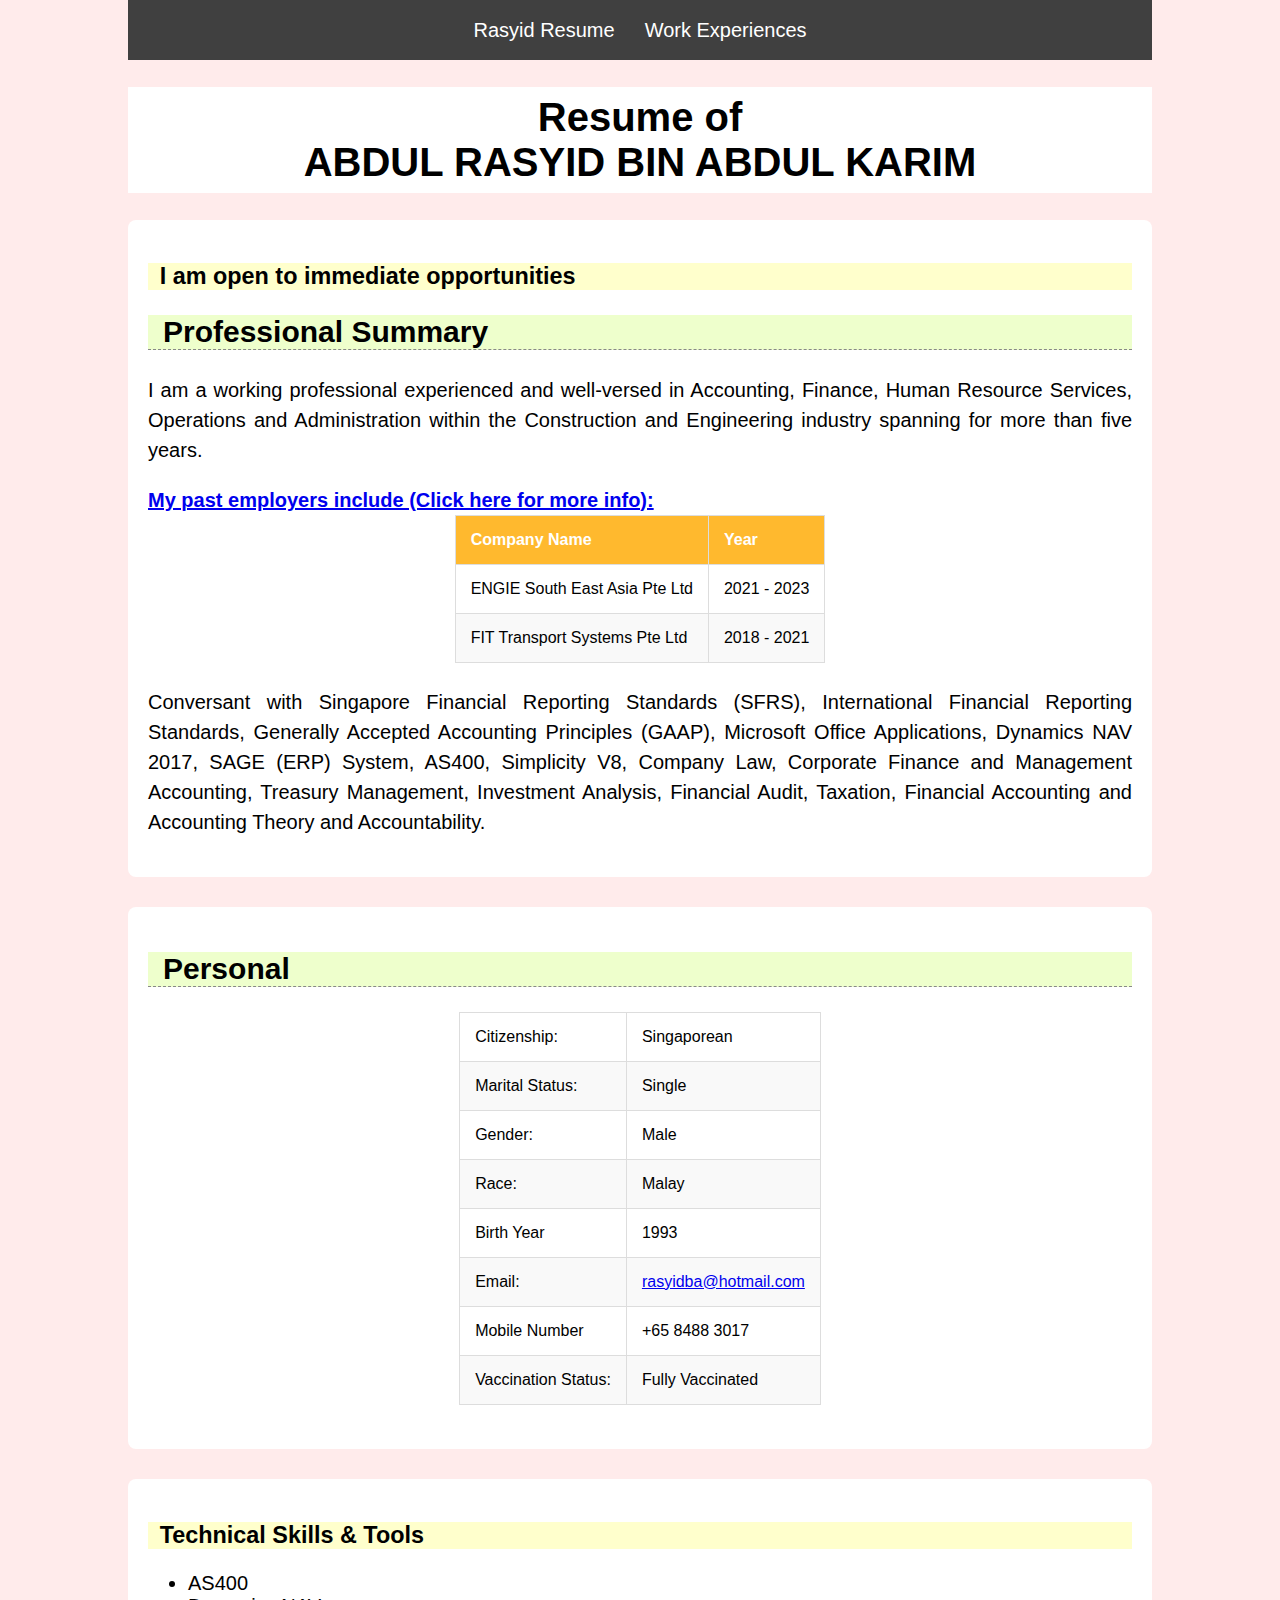
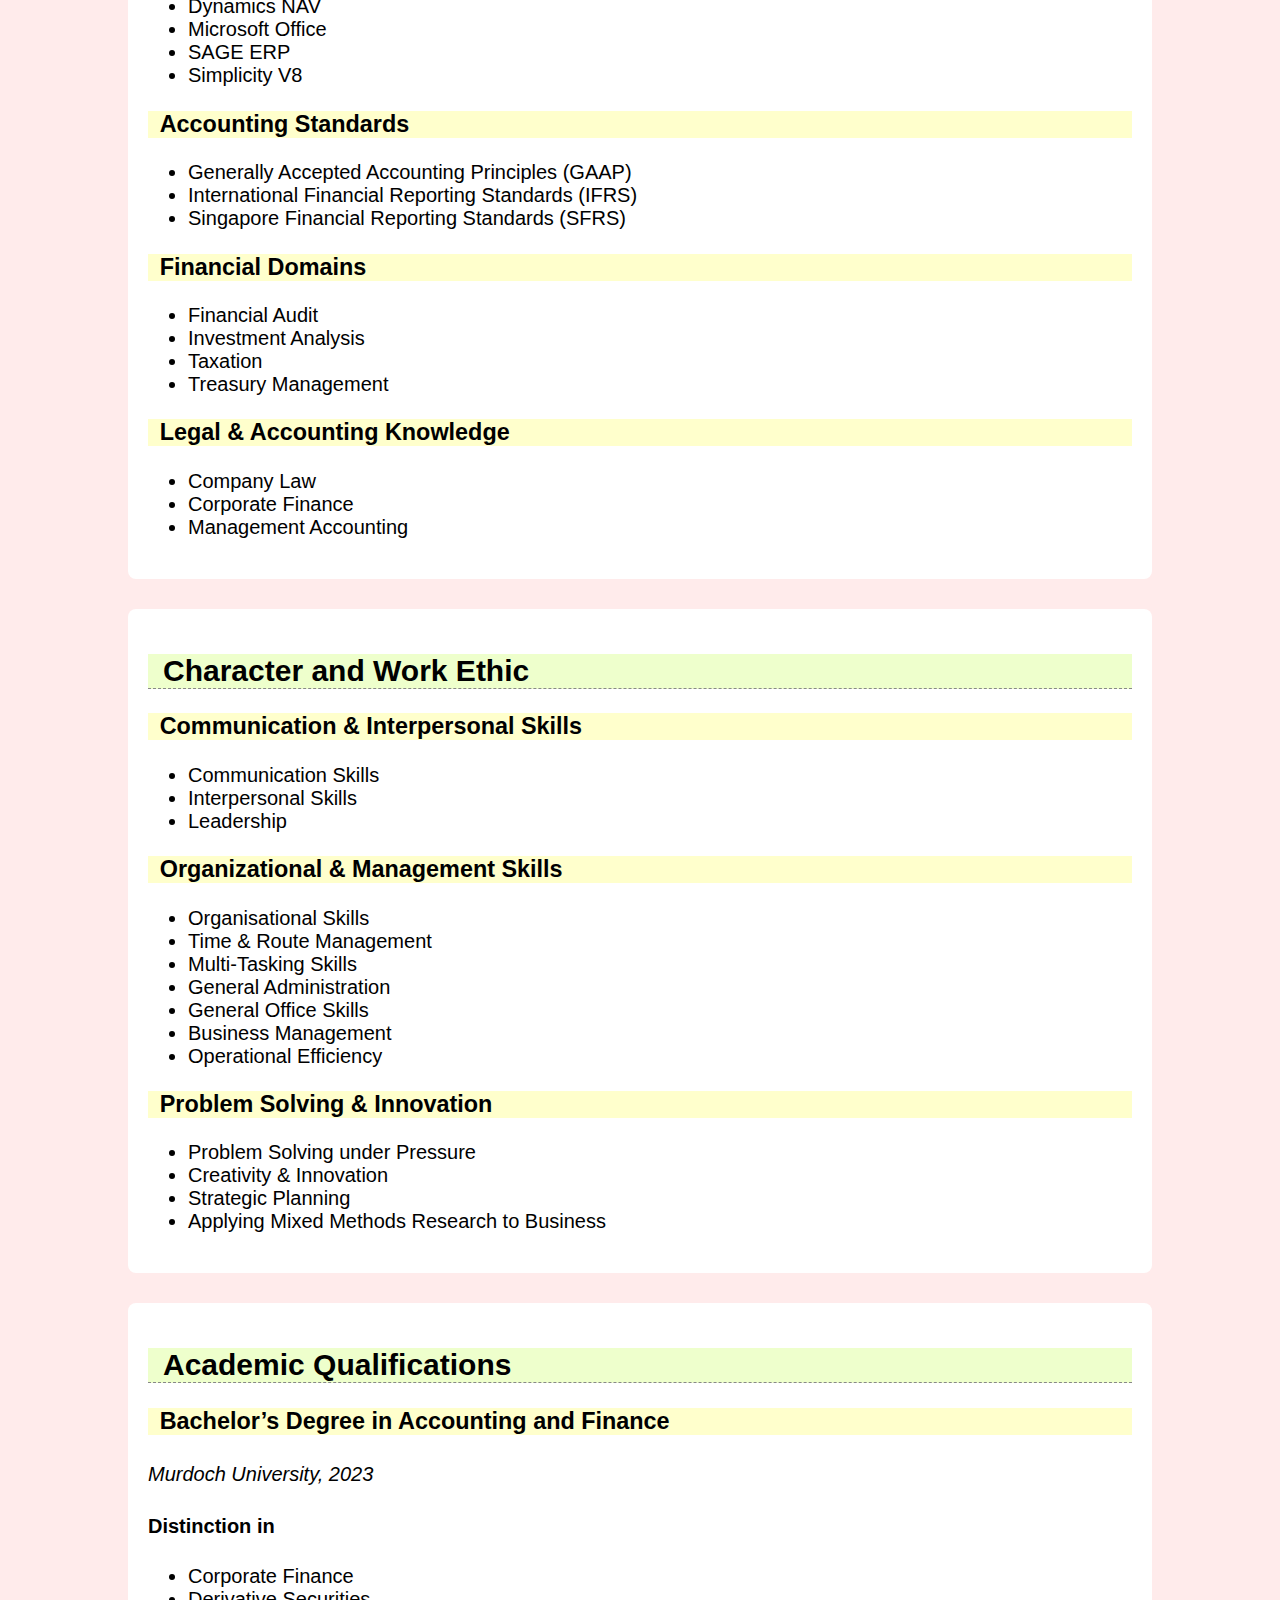
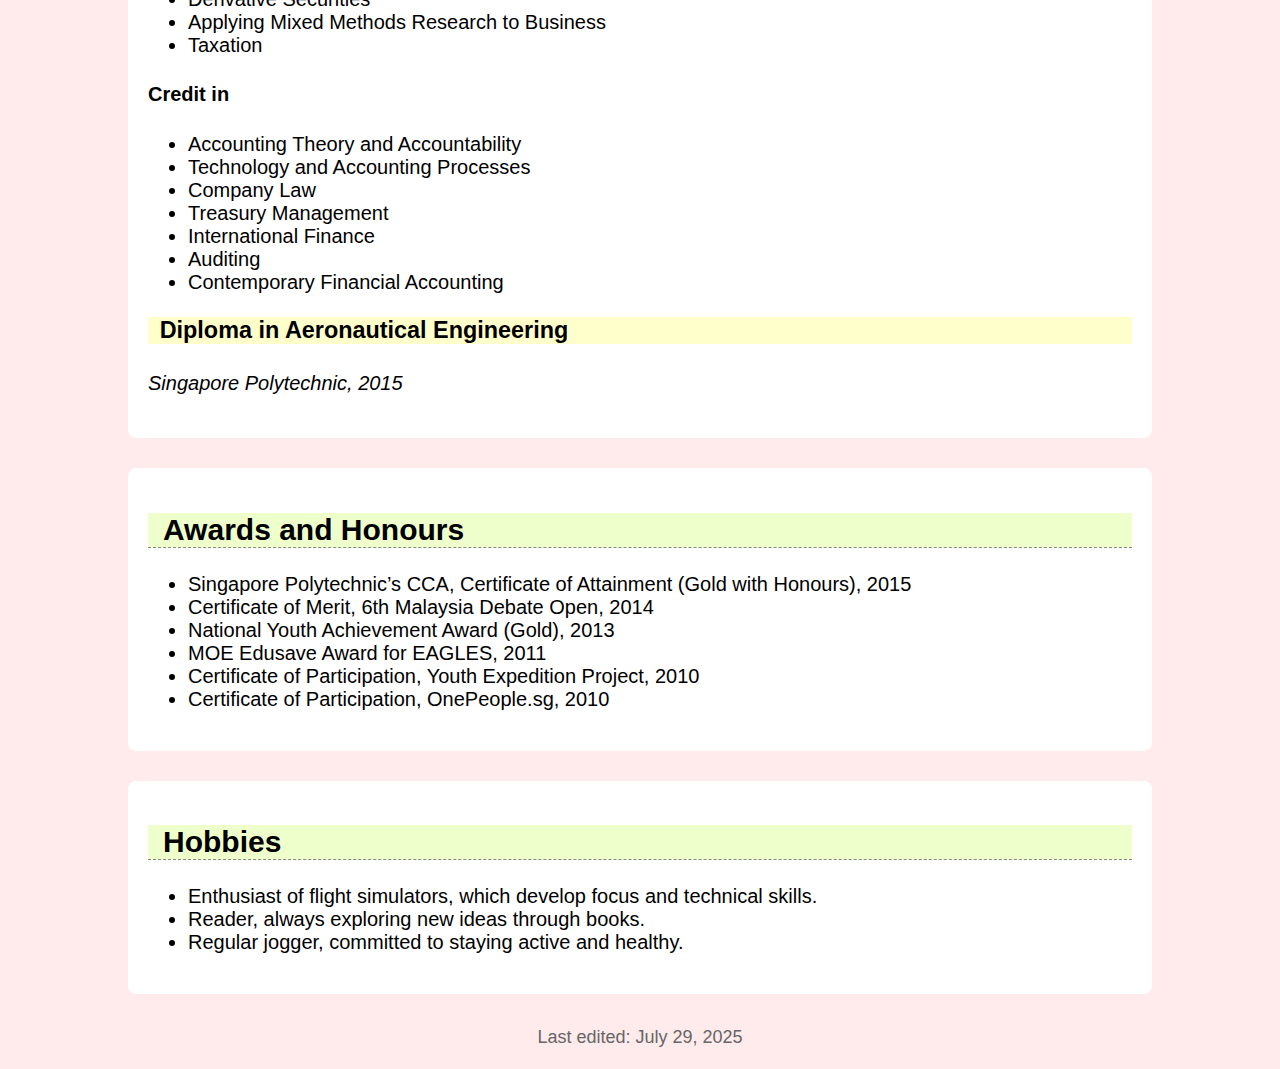
<file: index.html>
<html>

<head>
<link rel="stylesheet" href="css/styles.css" /> 
<title>Rasyid CV - (Updated as of 20 May 2025)</title>
</head>

<body>
<nav class="navbar">
    <ul>
        <li><a href="index.html">Rasyid Resume</a></li>
        <li><a href="RasyidJobDescription.html">Work Experiences</a></li>
    </ul>
</nav>


<h1>Resume of <br> ABDUL RASYID BIN ABDUL KARIM </h1>


<section id="professional-summary" class="resume-section">
<h3>I am open to immediate opportunities</h3>  
<h2>Professional Summary</h2>
    <p>
        I am a working professional experienced and well-versed in Accounting, Finance, 
Human Resource Services, Operations and Administration within the Construction 
and Engineering industry spanning for more than five years.
    </p>

    <a title="Click for more info" href="RasyidJobDescription.html" target="_blank" rel="noopener noreferrer">
        <strong>My past employers include (Click here for more info):</strong>
    </a>

<table border="1" cellpadding="8" cellspacing="0">
  <thead>
    <tr>
      <th>Company Name</th>
      <th>Year</th>
    </tr>
  </thead>
  <tbody>
    <tr>
      <td>ENGIE South East Asia Pte Ltd</td>
      <td>2021 - 2023</td>
    </tr>
    <tr>
      <td>FIT Transport Systems Pte Ltd</td>
      <td>2018 - 2021</td>
    </tr>
  </tbody>
</table>


    <p>
        Conversant with Singapore Financial Reporting Standards (SFRS), International Financial Reporting 
        Standards, Generally Accepted Accounting Principles (GAAP), Microsoft Office 
        Applications, Dynamics NAV 2017, SAGE (ERP) System, AS400, Simplicity V8, 
        Company Law, Corporate Finance and Management Accounting, Treasury 
        Management, Investment Analysis, Financial Audit, Taxation, Financial Accounting 
        and Accounting Theory and Accountability. 
    </p>
</section>

<section id="Particulars" class="resume-section">

  <h2>Personal</h2>
    <table border="1" cellpadding="8" cellspacing="0">
        <tr>
            <td>
                Citizenship:
            </td>
            <td id="citizenship">
                Singaporean
            </td>
        </tr>
        <tr>
            <td>
                Marital Status:
            </td>
            <td id="marital-status">
                Single
            </td>
        </tr>
        <tr>
            <td>
                Gender:
            </td>
            <td id="gender">
                Male
            </td>
        </tr>
        <tr>
            <td>
                Race:
            </td>
            <td id="race">
                Malay
            </td>
        </tr>
        <tr>
            <td>
                Birth Year
            </td>
            <td id="birth-year">
                1993
            </td>
        </tr>
        <tr>
            <td>
                Email:
            </td>
            <td>
            <a id="email" href="mailto:rasyidba@hotmail.com">rasyidba@hotmail.com</a>
            </td>
        </tr>
        <tr>
            <td>
                Mobile Number
            </td>
            <td id="handphone">
                +65 8488 3017
            </td>
        </tr>
        <tr>
            <td>
                Vaccination Status:
            </td>
            <td id="vaccination-status">
                Fully Vaccinated
            </td>
        </tr>    
    </table>
</section>

<section id="skills-and-tools" class="resume-section">
<h3>Technical Skills & Tools</h3>
  <ul>
    <li>AS400</li>
    <li>Dynamics NAV</li>
    <li>Microsoft Office</li>
    <li>SAGE ERP</li>
    <li>Simplicity V8</li>
  </ul>

  <h3>Accounting Standards</h3>
  <ul>
    <li>Generally Accepted Accounting Principles (GAAP)</li>
    <li>International Financial Reporting Standards (IFRS)</li>
    <li>Singapore Financial Reporting Standards (SFRS)</li>
  </ul>

  <h3>Financial Domains</h3>
  <ul>
    <li>Financial Audit</li>
    <li>Investment Analysis</li>
    <li>Taxation</li>
    <li>Treasury Management</li>
  </ul>

  <h3>Legal & Accounting Knowledge</h3>
  <ul>
    <li>Company Law</li>
    <li>Corporate Finance</li>
    <li>Management Accounting</li>
  </ul>
  </section>


<section id="character-work-ethic" class="resume-section">
  <h2>Character and Work Ethic</h2>

  <h3>Communication & Interpersonal Skills</h3>
  <ul>
    <li>Communication Skills</li>
    <li>Interpersonal Skills</li>
    <li>Leadership</li>
  </ul>

  <h3>Organizational & Management Skills</h3>
  <ul>
    <li>Organisational Skills</li>
    <li>Time & Route Management</li>
    <li>Multi-Tasking Skills</li>
    <li>General Administration</li>
    <li>General Office Skills</li>
    <li>Business Management</li>
    <li>Operational Efficiency</li>
  </ul>

  <h3>Problem Solving & Innovation</h3>
  <ul>
    <li>Problem Solving under Pressure</li>
    <li>Creativity & Innovation</li>
    <li>Strategic Planning</li>
    <li>Applying Mixed Methods Research to Business</li>
  </ul>
</section>

<section id="academic-qualifications" class="resume-section">
  <h2>Academic Qualifications</h2>

<article>
  <h3>Bachelor’s Degree in Accounting and Finance</h3>
  <p><em>Murdoch University, 2023</em></p>

  <h4>Distinction in</h4>
  <ul>
    <li>Corporate Finance</li>
    <li>Derivative Securities</li>
    <li>Applying Mixed Methods Research to Business</li>
    <li>Taxation</li>
  </ul>

  <h4>Credit in</h4>
  <ul>
    <li>Accounting Theory and Accountability</li>
    <li>Technology and Accounting Processes</li>
    <li>Company Law</li>
    <li>Treasury Management</li>
    <li>International Finance</li>
    <li>Auditing</li>
    <li>Contemporary Financial Accounting</li>
  </ul>
</article>


  <article>
    <h3>Diploma in Aeronautical Engineering</h3>
    <p><em>Singapore Polytechnic, 2015</em></p>
  </article>
</section>

<section id="awards-honours" class="resume-section">
  <h2>Awards and Honours</h2>
  <ul>
    <li>Singapore Polytechnic’s CCA, Certificate of Attainment (Gold with Honours), 2015</li>
    <li>Certificate of Merit, 6th Malaysia Debate Open, 2014</li>
    <li>National Youth Achievement Award (Gold), 2013</li>
    <li>MOE Edusave Award for EAGLES, 2011</li>
    <li>Certificate of Participation, Youth Expedition Project, 2010</li>
    <li>Certificate of Participation, OnePeople.sg, 2010</li>
  </ul>
</section>

<section id="hobbies" class="resume-section">
  <h2>Hobbies</h2>
  <ul>
    <li>Enthusiast of flight simulators, which develop focus and technical skills.</li>
    <li>Reader, always exploring new ideas through books.</li>
    <li>Regular jogger, committed to staying active and healthy.</li>
  </ul>
</section>


</body>



<footer style="font-size: 0.9em; color: #666; text-align: center;">
  <p>Last edited: July 29, 2025</p>
</footer>
</html>
</file>
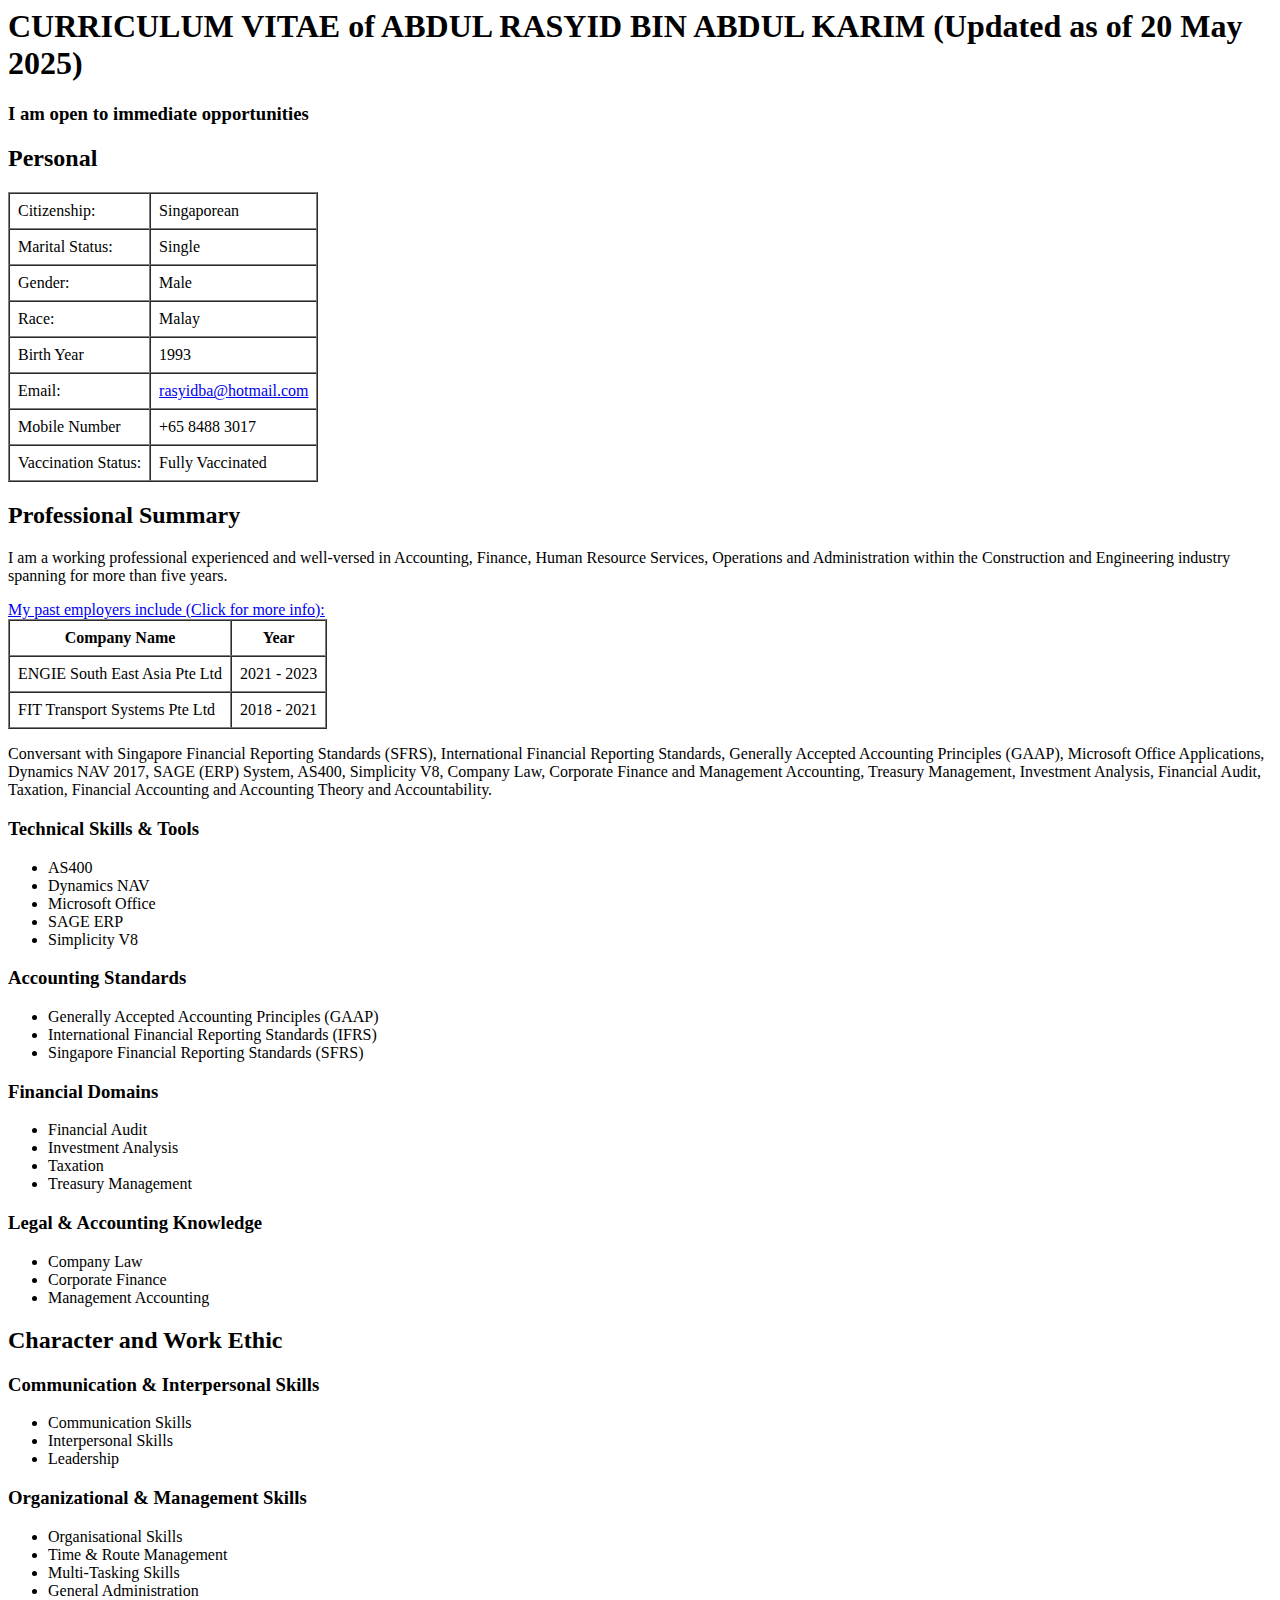
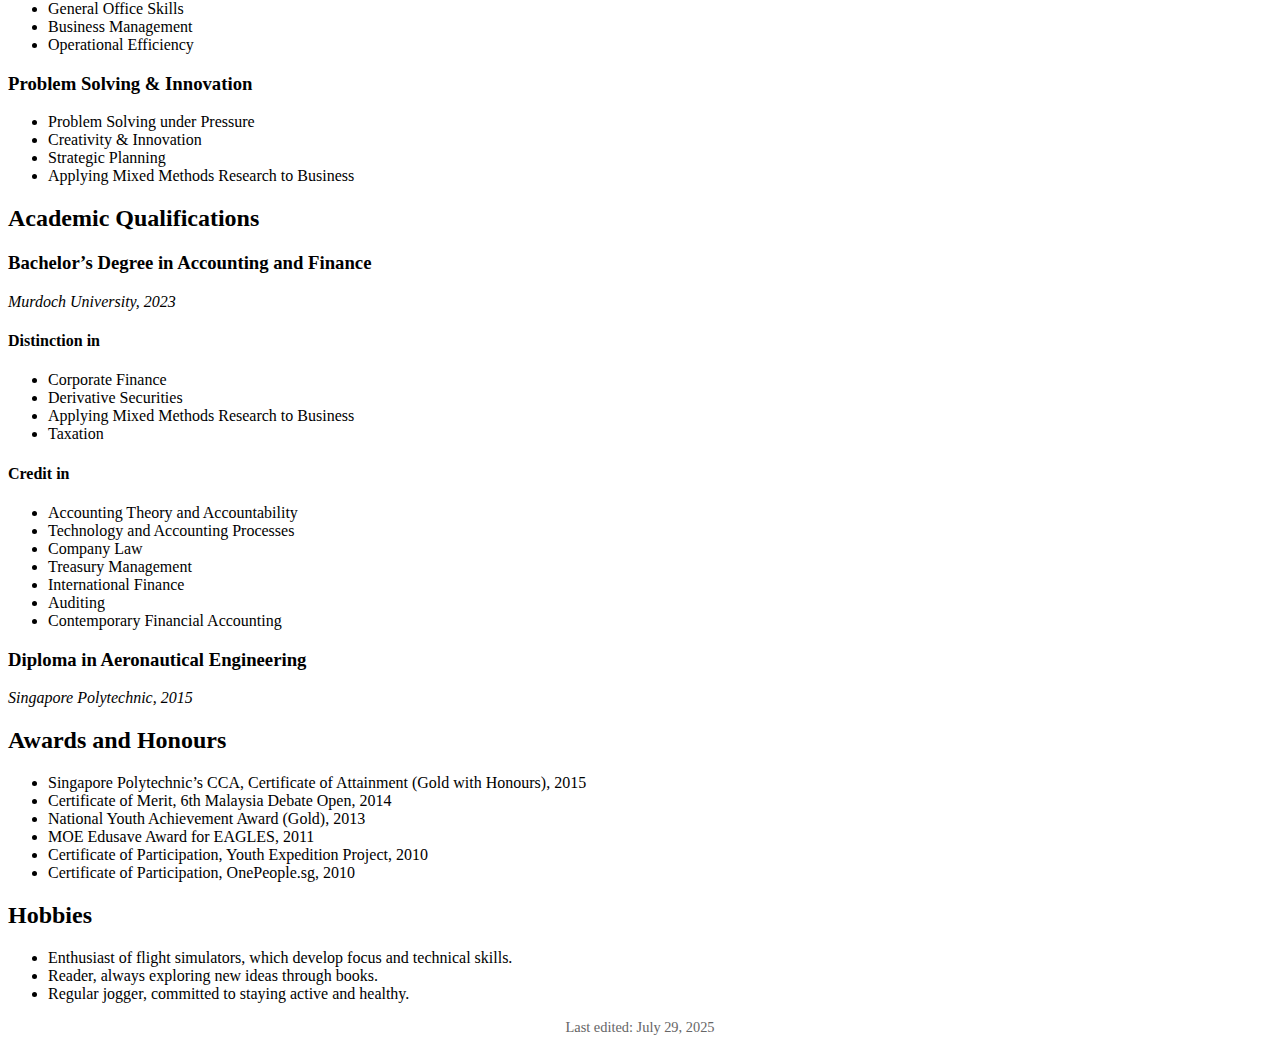
<file: coding attempts/index.html>
<html>

<head>
<title>Rasyid CV</title>
</head>

<body>
<h1>CURRICULUM VITAE of ABDUL RASYID BIN ABDUL KARIM 
(Updated as of 20 May 2025)</h1>

<h3>I am open to immediate opportunities</h3>


<section id="Particulars">
    <h2>Personal</h2>
    <table border="1" cellpadding="8" cellspacing="0">
        <tr>
            <td>
                Citizenship:
            </td>
            <td id="citizenship">
                Singaporean
            </td>
        </tr>
        <tr>
            <td>
                Marital Status:
            </td>
            <td id="marital-status">
                Single
            </td>
        </tr>
        <tr>
            <td>
                Gender:
            </td>
            <td id="gender">
                Male
            </td>
        </tr>
        <tr>
            <td>
                Race:
            </td>
            <td id="race">
                Malay
            </td>
        </tr>
        <tr>
            <td>
                Birth Year
            </td>
            <td id="birth-year">
                1993
            </td>
        </tr>
        <tr>
            <td>
                Email:
            </td>
            <td>
            <a id="email" href="mailto:rasyidba@hotmail.com">rasyidba@hotmail.com</a>
            </td>
        </tr>
        <tr>
            <td>
                Mobile Number
            </td>
            <td id="handphone">
                +65 8488 3017
            </td>
        </tr>
        <tr>
            <td>
                Vaccination Status:
            </td>
            <td id="vaccination-status">
                Fully Vaccinated
            </td>
        </tr>    
    </table>
</section>


<section id="professional-summary">
<h2>Professional Summary</h2>
    <p>
        I am a working professional experienced and well-versed in Accounting, Finance, 
Human Resource Services, Operations and Administration within the Construction 
and Engineering industry spanning for more than five years.
    </p>

    <a title="Click for more info" href="RasyidJobDescription.html" target="_blank" rel="noopener noreferrer">
        My past employers include (Click for more info):
    </a>

<table border="1" cellpadding="8" cellspacing="0">
  <thead>
    <tr>
      <th>Company Name</th>
      <th>Year</th>
    </tr>
  </thead>
  <tbody>
    <tr>
      <td>ENGIE South East Asia Pte Ltd</td>
      <td>2021 - 2023</td>
    </tr>
    <tr>
      <td>FIT Transport Systems Pte Ltd</td>
      <td>2018 - 2021</td>
    </tr>
  </tbody>
</table>


    <p>
        Conversant with Singapore Financial Reporting Standards (SFRS), International Financial Reporting 
        Standards, Generally Accepted Accounting Principles (GAAP), Microsoft Office 
        Applications, Dynamics NAV 2017, SAGE (ERP) System, AS400, Simplicity V8, 
        Company Law, Corporate Finance and Management Accounting, Treasury 
        Management, Investment Analysis, Financial Audit, Taxation, Financial Accounting 
        and Accounting Theory and Accountability. 
    </p>
</section>

<h3>Technical Skills & Tools</h3>
  <ul>
    <li>AS400</li>
    <li>Dynamics NAV</li>
    <li>Microsoft Office</li>
    <li>SAGE ERP</li>
    <li>Simplicity V8</li>
  </ul>

  <h3>Accounting Standards</h3>
  <ul>
    <li>Generally Accepted Accounting Principles (GAAP)</li>
    <li>International Financial Reporting Standards (IFRS)</li>
    <li>Singapore Financial Reporting Standards (SFRS)</li>
  </ul>

  <h3>Financial Domains</h3>
  <ul>
    <li>Financial Audit</li>
    <li>Investment Analysis</li>
    <li>Taxation</li>
    <li>Treasury Management</li>
  </ul>

  <h3>Legal & Accounting Knowledge</h3>
  <ul>
    <li>Company Law</li>
    <li>Corporate Finance</li>
    <li>Management Accounting</li>
  </ul>


<section id="character-work-ethic">
  <h2>Character and Work Ethic</h2>

  <h3>Communication & Interpersonal Skills</h3>
  <ul>
    <li>Communication Skills</li>
    <li>Interpersonal Skills</li>
    <li>Leadership</li>
  </ul>

  <h3>Organizational & Management Skills</h3>
  <ul>
    <li>Organisational Skills</li>
    <li>Time & Route Management</li>
    <li>Multi-Tasking Skills</li>
    <li>General Administration</li>
    <li>General Office Skills</li>
    <li>Business Management</li>
    <li>Operational Efficiency</li>
  </ul>

  <h3>Problem Solving & Innovation</h3>
  <ul>
    <li>Problem Solving under Pressure</li>
    <li>Creativity & Innovation</li>
    <li>Strategic Planning</li>
    <li>Applying Mixed Methods Research to Business</li>
  </ul>
</section>

<section id="academic-qualifications">
  <h2>Academic Qualifications</h2>

<article>
  <h3>Bachelor’s Degree in Accounting and Finance</h3>
  <p><em>Murdoch University, 2023</em></p>

  <h4>Distinction in</h4>
  <ul>
    <li>Corporate Finance</li>
    <li>Derivative Securities</li>
    <li>Applying Mixed Methods Research to Business</li>
    <li>Taxation</li>
  </ul>

  <h4>Credit in</h4>
  <ul>
    <li>Accounting Theory and Accountability</li>
    <li>Technology and Accounting Processes</li>
    <li>Company Law</li>
    <li>Treasury Management</li>
    <li>International Finance</li>
    <li>Auditing</li>
    <li>Contemporary Financial Accounting</li>
  </ul>
</article>


  <article>
    <h3>Diploma in Aeronautical Engineering</h3>
    <p><em>Singapore Polytechnic, 2015</em></p>
  </article>
</section>

<section id="awards-honours">
  <h2>Awards and Honours</h2>
  <ul>
    <li>Singapore Polytechnic’s CCA, Certificate of Attainment (Gold with Honours), 2015</li>
    <li>Certificate of Merit, 6th Malaysia Debate Open, 2014</li>
    <li>National Youth Achievement Award (Gold), 2013</li>
    <li>MOE Edusave Award for EAGLES, 2011</li>
    <li>Certificate of Participation, Youth Expedition Project, 2010</li>
    <li>Certificate of Participation, OnePeople.sg, 2010</li>
  </ul>
</section>

<section id="hobbies">
  <h2>Hobbies</h2>
  <ul>
    <li>Enthusiast of flight simulators, which develop focus and technical skills.</li>
    <li>Reader, always exploring new ideas through books.</li>
    <li>Regular jogger, committed to staying active and healthy.</li>
  </ul>
</section>

</body>


<footer style="font-size: 0.9em; color: #666; text-align: center;">
  <p>Last edited: July 29, 2025</p>
</footer>
</html>
</file>
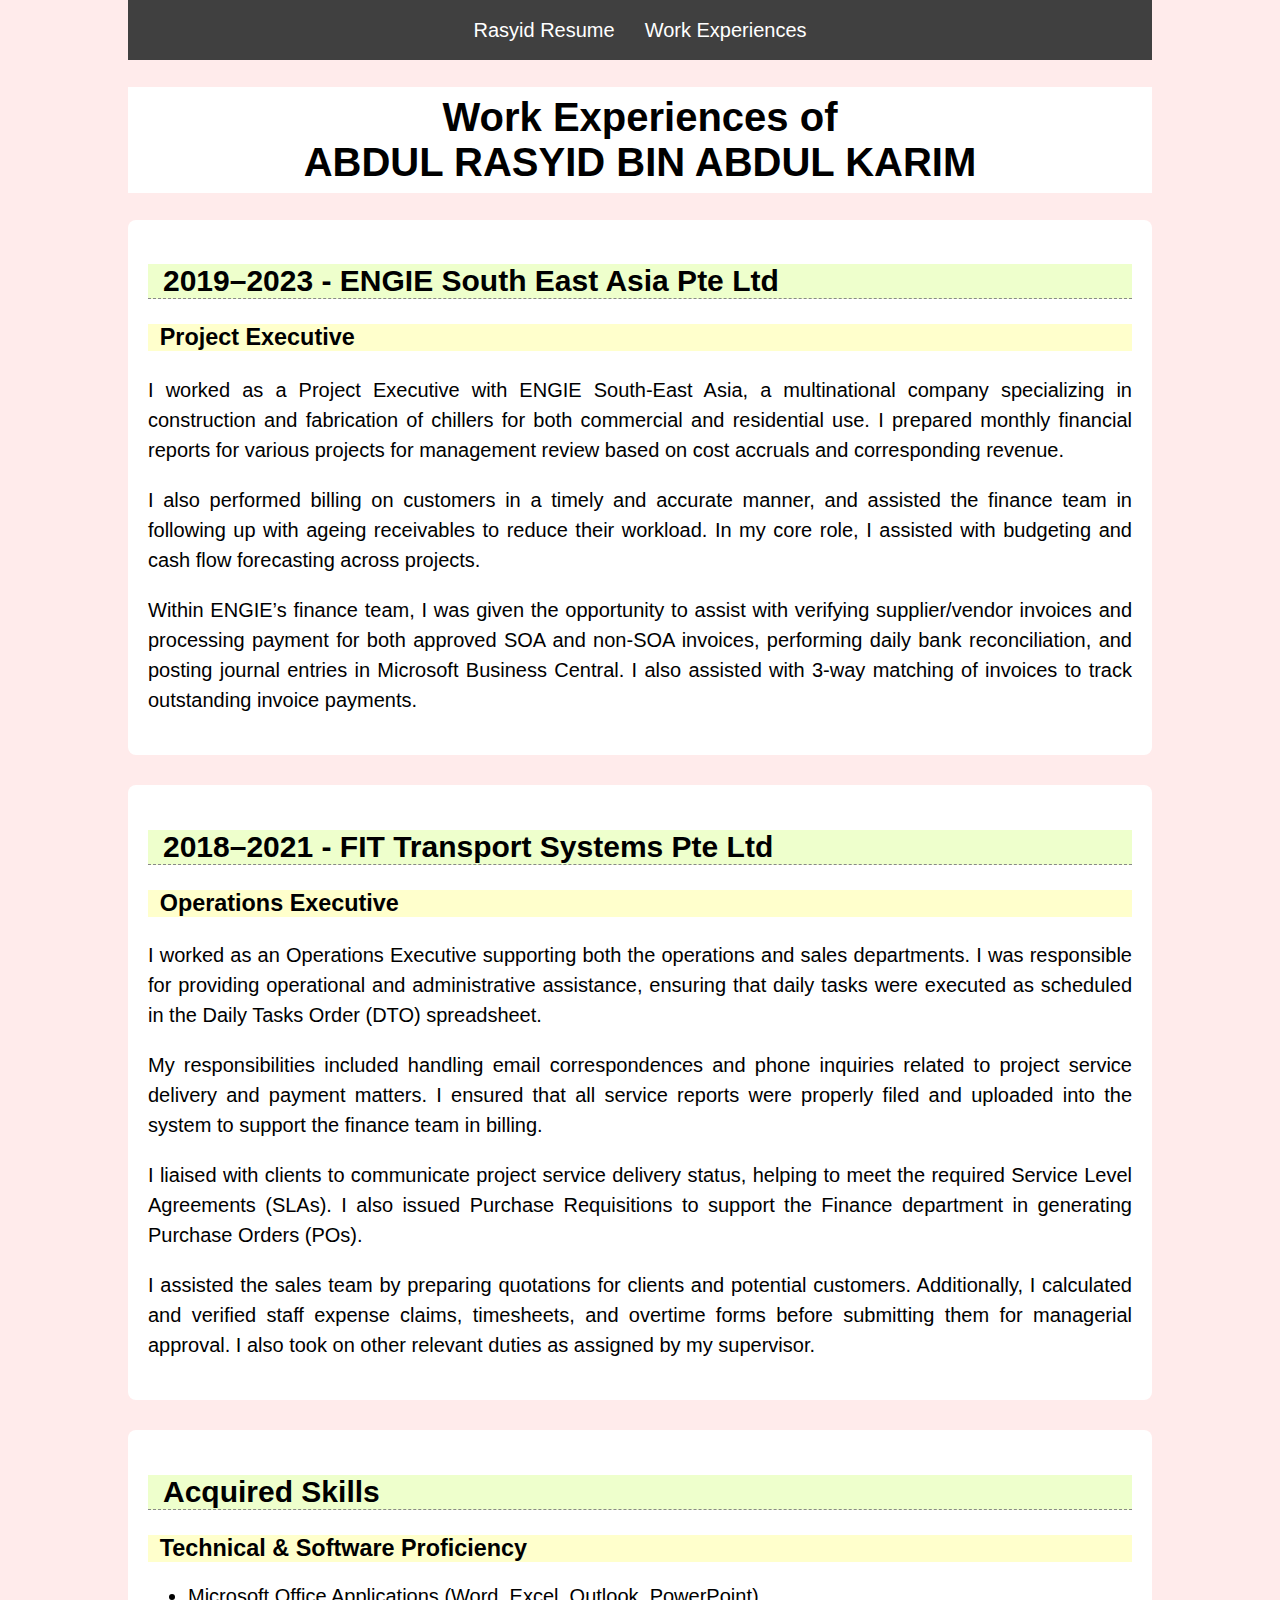
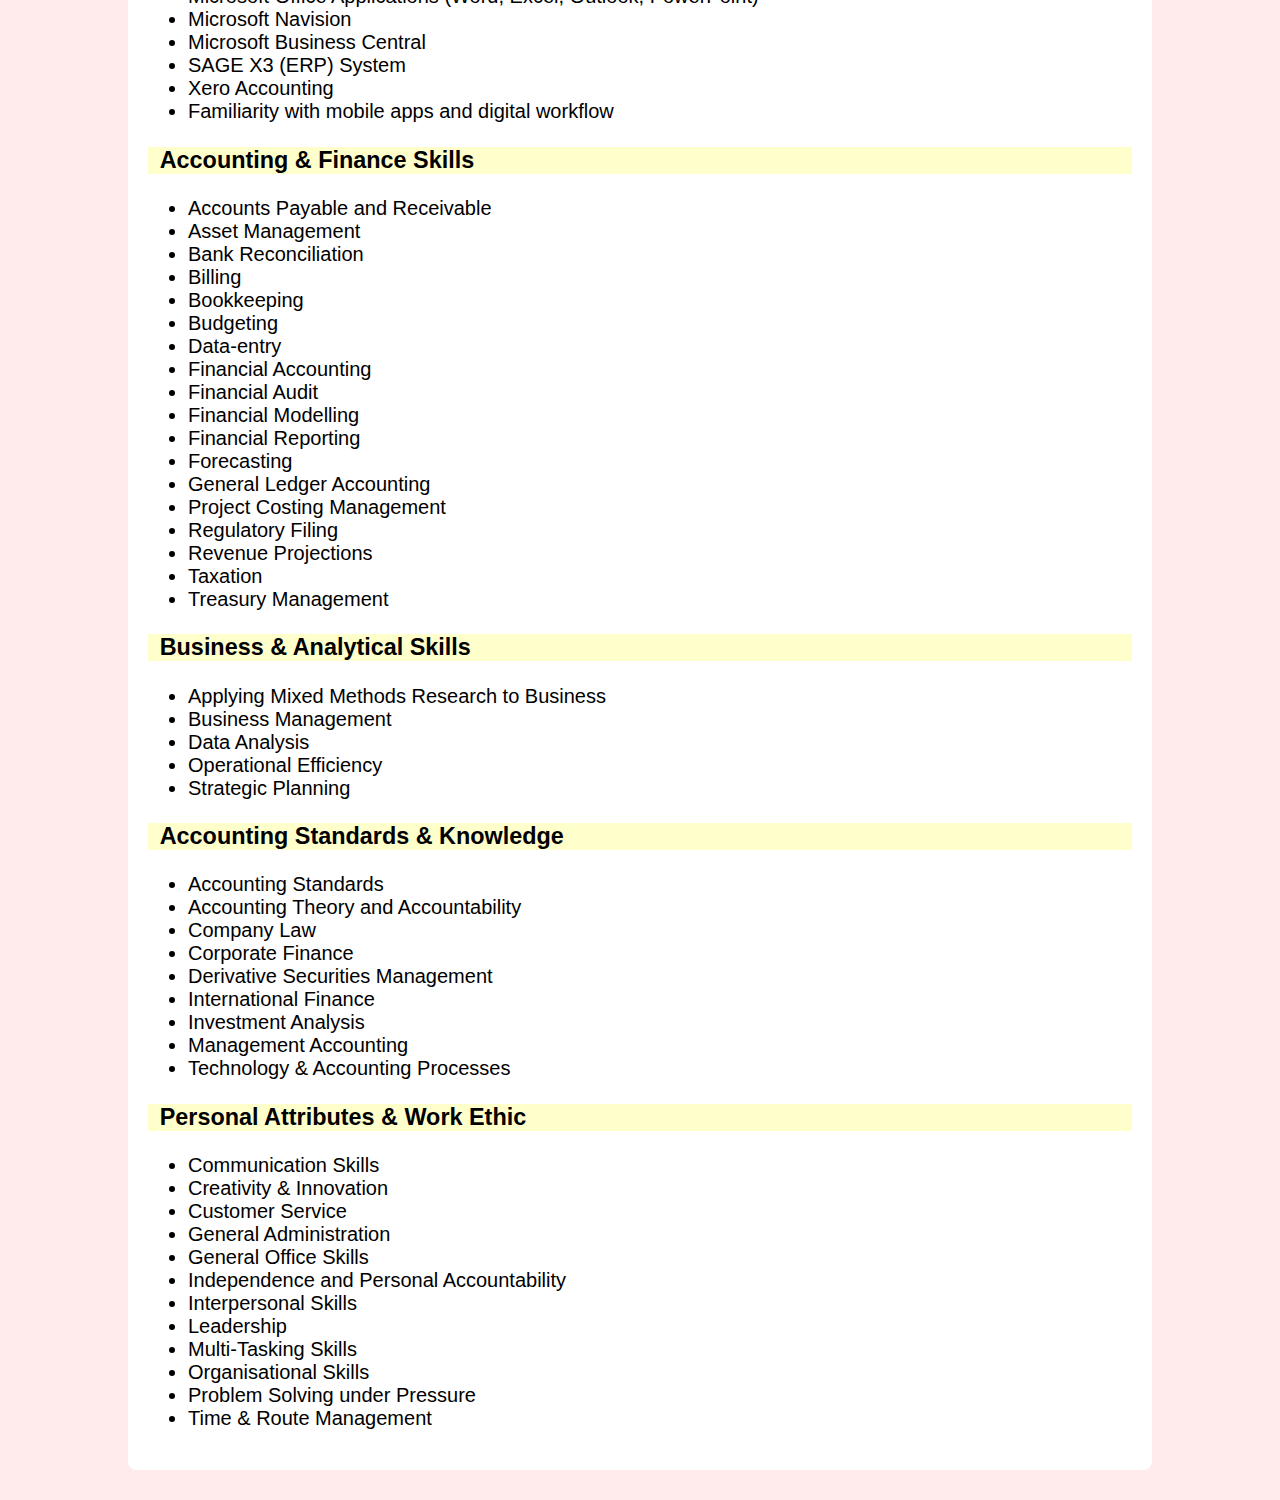
<file: RasyidJobDescription.html>
<html>

<head>
<link rel="stylesheet" href="css/styles.css" />
<title>Rasyid Work Experiences</title>
</head>

<body>

<nav class="navbar">
    <ul>
        <li><a href="index.html">Rasyid Resume</a></li>
        <li><a href="RasyidJobDescription.html">Work Experiences</a></li>
        
      </ul>
</nav>

<h1>Work Experiences of <br> ABDUL RASYID BIN ABDUL KARIM </h1>

<section id="work-experience-engie" class="resume-section">
  <h2>2019–2023 - ENGIE South East Asia Pte Ltd</h2>
  <h3>Project Executive</h3>
  <p>
    I worked as a Project Executive with ENGIE South-East Asia, a multinational company specializing in construction and fabrication of chillers for both commercial and residential use. I prepared monthly financial reports for various projects for management review based on cost accruals and corresponding revenue.
  </p>
  <p>
    I also performed billing on customers in a timely and accurate manner, and assisted the finance team in following up with ageing receivables to reduce their workload. In my core role, I assisted with budgeting and cash flow forecasting across projects.
  </p>
  <p>
    Within ENGIE’s finance team, I was given the opportunity to assist with verifying supplier/vendor invoices and processing payment for both approved SOA and non-SOA invoices, performing daily bank reconciliation, and posting journal entries in Microsoft Business Central. I also assisted with 3-way matching of invoices to track outstanding invoice payments.
  </p>
</section>

<section id="work-experience-fit" class="resume-section">
  <h2>2018–2021 - FIT Transport Systems Pte Ltd</h2>
  <h3>Operations Executive</h3>
  <p>
    I worked as an Operations Executive supporting both the operations and sales departments. I was responsible for providing operational and administrative assistance, ensuring that daily tasks were executed as scheduled in the Daily Tasks Order (DTO) spreadsheet.
  </p>
  <p>
    My responsibilities included handling email correspondences and phone inquiries related to project service delivery and payment matters. I ensured that all service reports were properly filed and uploaded into the system to support the finance team in billing.
  </p>
  <p>
    I liaised with clients to communicate project service delivery status, helping to meet the required Service Level Agreements (SLAs). I also issued Purchase Requisitions to support the Finance department in generating Purchase Orders (POs).
  </p>
  <p>
    I assisted the sales team by preparing quotations for clients and potential customers. Additionally, I calculated and verified staff expense claims, timesheets, and overtime forms before submitting them for managerial approval. I also took on other relevant duties as assigned by my supervisor.
  </p>
</section>

<section id="skills" class="resume-section">
  <h2>Acquired Skills</h2>

  <h3>Technical & Software Proficiency</h3>
  <ul>
    <li>Microsoft Office Applications (Word, Excel, Outlook, PowerPoint)</li>
    <li>Microsoft Navision</li>
    <li>Microsoft Business Central</li>
    <li>SAGE X3 (ERP) System</li>
    <li>Xero Accounting</li>
    <li>Familiarity with mobile apps and digital workflow</li>
  </ul>

  <h3>Accounting & Finance Skills</h3>
  <ul>
    <li>Accounts Payable and Receivable</li>
    <li>Asset Management</li>
    <li>Bank Reconciliation</li>
    <li>Billing</li>
    <li>Bookkeeping</li>
    <li>Budgeting</li>
    <li>Data-entry</li>
    <li>Financial Accounting</li>
    <li>Financial Audit</li>
    <li>Financial Modelling</li>
    <li>Financial Reporting</li>
    <li>Forecasting</li>
    <li>General Ledger Accounting</li>
    <li>Project Costing Management</li>
    <li>Regulatory Filing</li>
    <li>Revenue Projections</li>
    <li>Taxation</li>
    <li>Treasury Management</li>
  </ul>

  <h3>Business & Analytical Skills</h3>
  <ul>
    <li>Applying Mixed Methods Research to Business</li>
    <li>Business Management</li>
    <li>Data Analysis</li>
    <li>Operational Efficiency</li>
    <li>Strategic Planning</li>
  </ul>

  <h3>Accounting Standards & Knowledge</h3>
  <ul>
    <li>Accounting Standards</li>
    <li>Accounting Theory and Accountability</li>
    <li>Company Law</li>
    <li>Corporate Finance</li>
    <li>Derivative Securities Management</li>
    <li>International Finance</li>
    <li>Investment Analysis</li>
    <li>Management Accounting</li>
    <li>Technology & Accounting Processes</li>
  </ul>

  <h3>Personal Attributes & Work Ethic</h3>
  <ul>
    <li>Communication Skills</li>
    <li>Creativity & Innovation</li>
    <li>Customer Service</li>
    <li>General Administration</li>
    <li>General Office Skills</li>
    <li>Independence and Personal Accountability</li>
    <li>Interpersonal Skills</li>
    <li>Leadership</li>
    <li>Multi-Tasking Skills</li>
    <li>Organisational Skills</li>
    <li>Problem Solving under Pressure</li>
    <li>Time & Route Management</li>
  </ul>
</section>





</body>
</html>
</file>
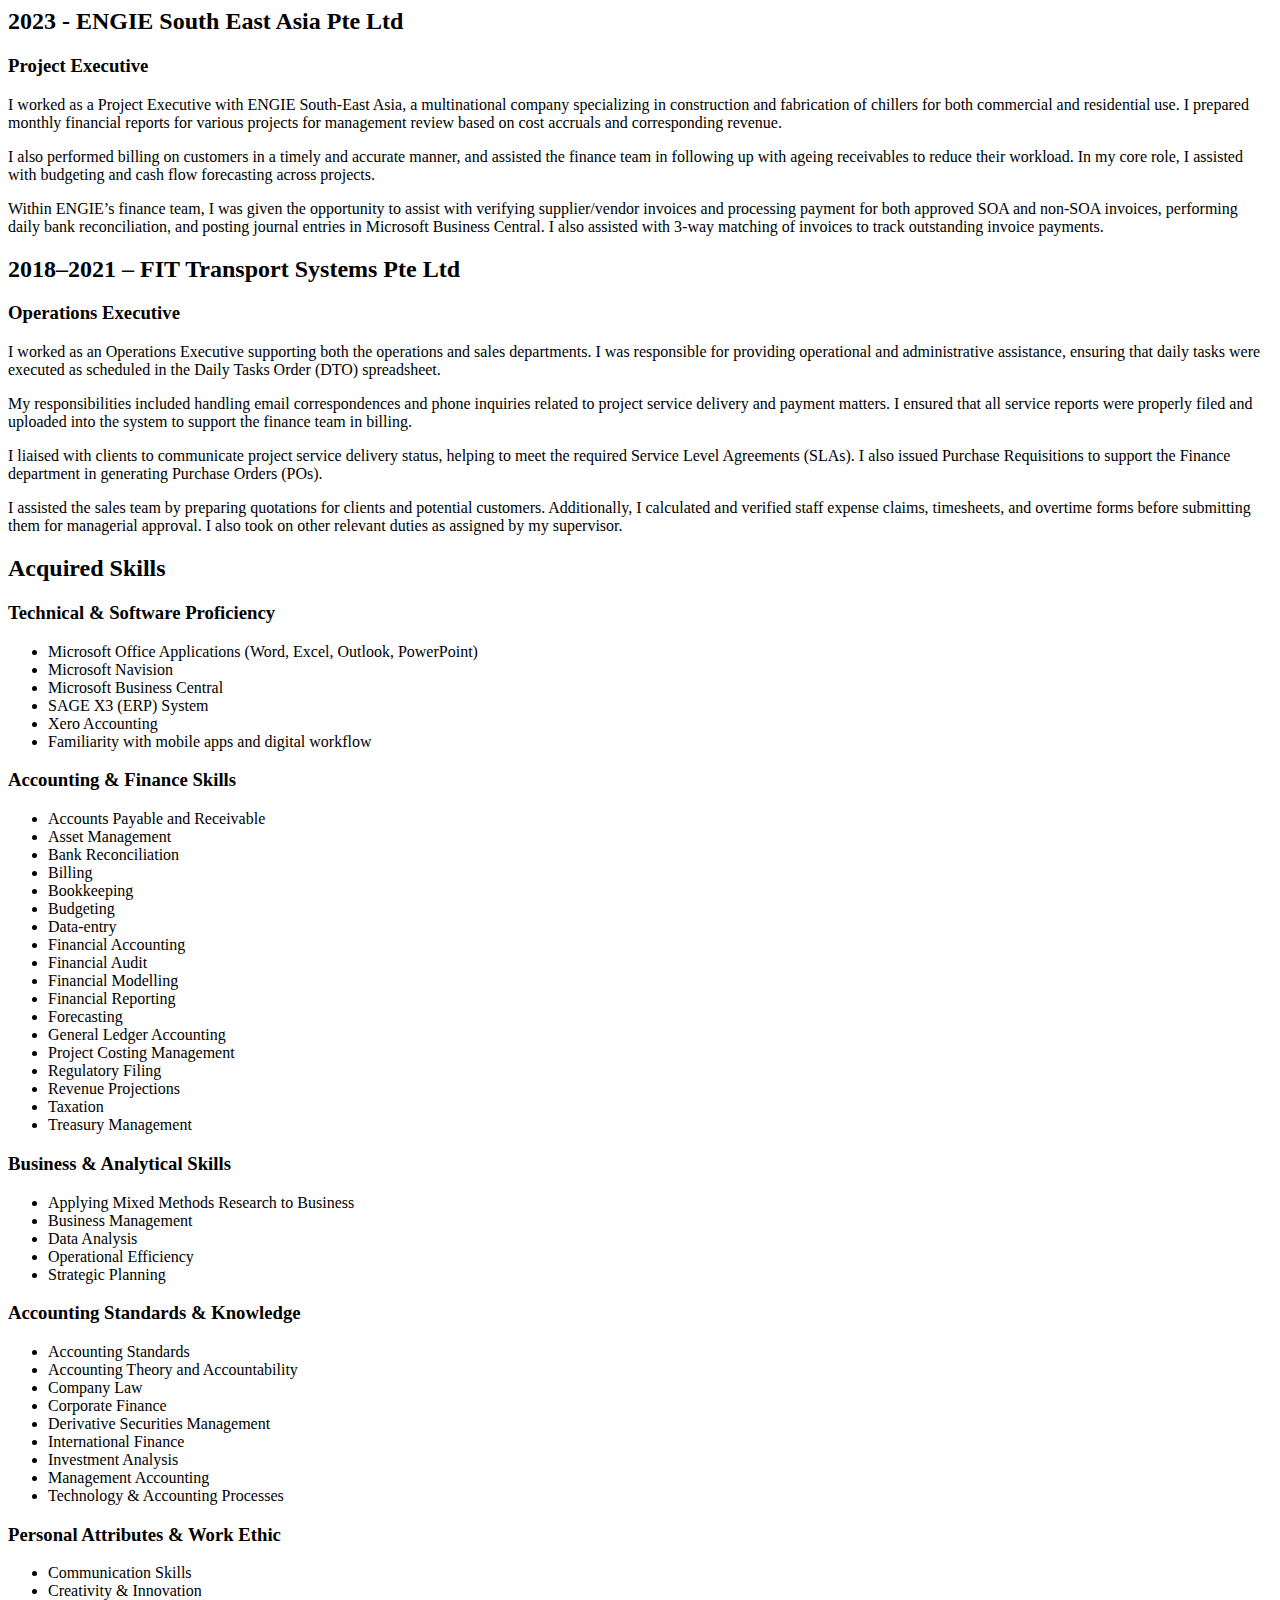
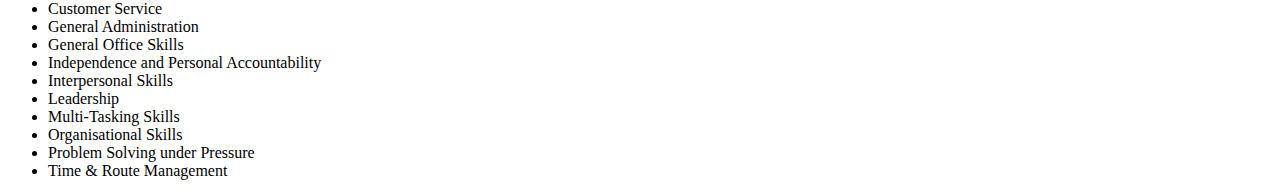
<file: coding attempts/RasyidJobDescription.html>
<html>

<head>
<title>Rasyid 2023 - ENGIE South East Asia Pte Ltd</title>
</head>

<body>

<section id="work-experience-engie">
  <h2>2023 - ENGIE South East Asia Pte Ltd</h2>
  <h3>Project Executive</h3>
  <p>
    I worked as a Project Executive with ENGIE South-East Asia, a multinational company specializing in construction and fabrication of chillers for both commercial and residential use. I prepared monthly financial reports for various projects for management review based on cost accruals and corresponding revenue.
  </p>
  <p>
    I also performed billing on customers in a timely and accurate manner, and assisted the finance team in following up with ageing receivables to reduce their workload. In my core role, I assisted with budgeting and cash flow forecasting across projects.
  </p>
  <p>
    Within ENGIE’s finance team, I was given the opportunity to assist with verifying supplier/vendor invoices and processing payment for both approved SOA and non-SOA invoices, performing daily bank reconciliation, and posting journal entries in Microsoft Business Central. I also assisted with 3-way matching of invoices to track outstanding invoice payments.
  </p>
</section>

<section id="work-experience-fit">
  <h2>2018–2021 – FIT Transport Systems Pte Ltd</h2>
  <h3>Operations Executive</h3>
  <p>
    I worked as an Operations Executive supporting both the operations and sales departments. I was responsible for providing operational and administrative assistance, ensuring that daily tasks were executed as scheduled in the Daily Tasks Order (DTO) spreadsheet.
  </p>
  <p>
    My responsibilities included handling email correspondences and phone inquiries related to project service delivery and payment matters. I ensured that all service reports were properly filed and uploaded into the system to support the finance team in billing.
  </p>
  <p>
    I liaised with clients to communicate project service delivery status, helping to meet the required Service Level Agreements (SLAs). I also issued Purchase Requisitions to support the Finance department in generating Purchase Orders (POs).
  </p>
  <p>
    I assisted the sales team by preparing quotations for clients and potential customers. Additionally, I calculated and verified staff expense claims, timesheets, and overtime forms before submitting them for managerial approval. I also took on other relevant duties as assigned by my supervisor.
  </p>
</section>

<section id="skills">
  <h2>Acquired Skills</h2>

  <h3>Technical & Software Proficiency</h3>
  <ul>
    <li>Microsoft Office Applications (Word, Excel, Outlook, PowerPoint)</li>
    <li>Microsoft Navision</li>
    <li>Microsoft Business Central</li>
    <li>SAGE X3 (ERP) System</li>
    <li>Xero Accounting</li>
    <li>Familiarity with mobile apps and digital workflow</li>
  </ul>

  <h3>Accounting & Finance Skills</h3>
  <ul>
    <li>Accounts Payable and Receivable</li>
    <li>Asset Management</li>
    <li>Bank Reconciliation</li>
    <li>Billing</li>
    <li>Bookkeeping</li>
    <li>Budgeting</li>
    <li>Data-entry</li>
    <li>Financial Accounting</li>
    <li>Financial Audit</li>
    <li>Financial Modelling</li>
    <li>Financial Reporting</li>
    <li>Forecasting</li>
    <li>General Ledger Accounting</li>
    <li>Project Costing Management</li>
    <li>Regulatory Filing</li>
    <li>Revenue Projections</li>
    <li>Taxation</li>
    <li>Treasury Management</li>
  </ul>

  <h3>Business & Analytical Skills</h3>
  <ul>
    <li>Applying Mixed Methods Research to Business</li>
    <li>Business Management</li>
    <li>Data Analysis</li>
    <li>Operational Efficiency</li>
    <li>Strategic Planning</li>
  </ul>

  <h3>Accounting Standards & Knowledge</h3>
  <ul>
    <li>Accounting Standards</li>
    <li>Accounting Theory and Accountability</li>
    <li>Company Law</li>
    <li>Corporate Finance</li>
    <li>Derivative Securities Management</li>
    <li>International Finance</li>
    <li>Investment Analysis</li>
    <li>Management Accounting</li>
    <li>Technology & Accounting Processes</li>
  </ul>

  <h3>Personal Attributes & Work Ethic</h3>
  <ul>
    <li>Communication Skills</li>
    <li>Creativity & Innovation</li>
    <li>Customer Service</li>
    <li>General Administration</li>
    <li>General Office Skills</li>
    <li>Independence and Personal Accountability</li>
    <li>Interpersonal Skills</li>
    <li>Leadership</li>
    <li>Multi-Tasking Skills</li>
    <li>Organisational Skills</li>
    <li>Problem Solving under Pressure</li>
    <li>Time & Route Management</li>
  </ul>
</section>





</body>
</html>
</file>
<file: css/styles.css>
/* Generic a p h123 */

p {
  line-height: 1.5;
}

a {
  line-height: 1.5;
}

H1 {
    text-align: center;
    background-color: white;
    padding-bottom: 0.2em;
    padding-top: 0.2em;
}

H2 {
    background-color: #EFC;
    padding-left: 0.5em;
    border-bottom: 1px dashed #888;
}

H3 {
    background-color: #FFC;
    padding-left: 0.5em;
}


/* Make space at left and right if it's desktop */

@media screen and (min-width: 768px) {
  body {
    width: 80%;
    margin: 0 auto;
    text-align: justify;
    font-size: 20px;
  }
}

/* Background colour */

body {
  background-color: rgb(255, 235, 235);
  font-family: Arial, sans-serif, 'Times New Roman', Times, serif;
}

.resume-section {
  background-color: white;
  padding: 20px;
  border-radius: 8px;
  margin-bottom: 1.5em;
}


/* table */

table {
  width: auto;            /* shrink to fit content */
  margin: 0 auto 1.5em;   /* center horizontally and add bottom margin */
  border-collapse: collapse;
  line-height: 1.5em;
  font-size: 16px;
}

th, td {
  padding: 12px 15px;
  border: 1px solid #ddd;
  text-align: left;
}

th {
  background-color: #ffb92e; /* warm highlight */
  color: white;
  font-weight: bold;
}

tr:nth-child(even) {
  background-color: #f9f9f9;
}

tr:hover {
  background-color: #ffe4b5; /* subtle hover */
  cursor: pointer;
}

li {
  transition: background-color 0.6s ease;
}

li:hover {
  background-color: #b9eeb2; /* subtle hover */
  cursor: pointer;
}

/* Navigation bar */
.navbar{
    position: sticky;
    top: 0%;
    z-index: 100; /* Ensures navbar stays above other content */
}

.navbar ul{
    display: flex;
    justify-content: center; /* Centers li items horizontally */
    list-style-type: none;
    background-color: hsl(0, 0%, 25%);
    padding: 0%;
    margin: 0px;
    overflow: hidden;
}

.navbar a{
    color: white;
    text-decoration: none;
    padding: 15px;
    display: block;
    text-align: center;
}

.navbar li{
    float: left;
}
</file>
